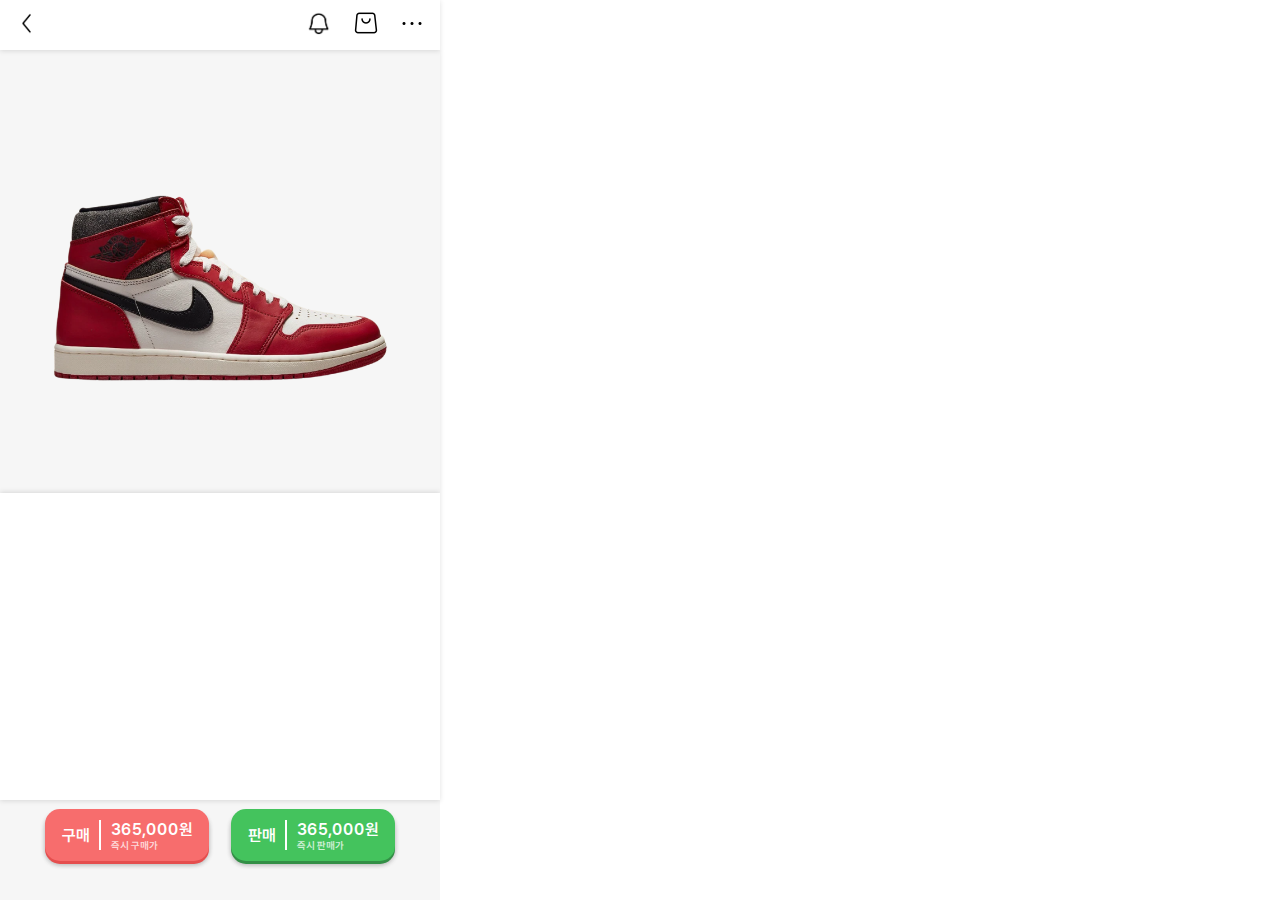
<file: 크림 리메이크 구현/jordanChicago.html>
<!DOCTYPE html>
<html lang="en">
<head>
    <meta charset="UTF-8">
    <meta name="viewport" content="width=device-width, initial-scale=1.0">
    <title>KREAM 리메이크</title>
    <link rel="stylesheet" href="./css/jordanChicago.css">
</head>
<body>
    <div class="container">
        <header>
            <div class="back-button"><a href="./index.html"><img src="./img/side face Arrow.png" alt="" style="width: 24px;"></a></div>
            <div class="header__btn-group">
                <ul>
                    <li><a href="#"><img src="./img/Bell.png" alt="" style="width: 27px;"></a></li>
                    <li><a href="#"><img src="./img/Bag.png" alt="" style="width: 26px;"></a></li>
                    <li><a href="#"><img src="./img/setting.png" alt="" style="width: 26px;"></a></li>
                </ul>
            </div>
        </header>
        
        <main>
            <div class="item-img"><img src="./img/jordan chicago.png" alt=""></div>
            <div class="item-info-frame">
                <div class="item-info"></div>
            </div>
        </main>

        <footer>
            <div class="button-group">
                <div class="buy-btn button">
                    <div class="text">구매</div>
                    <div class="bar"></div>
                    <div class="info">
                        <div class="price">365,000원</div>
                        <div class="sub-price">즉시 구매가</div>
                    </div>
                </div>
                <div class="sell-btn button">
                    <div class="text">판매</div>
                    <div class="bar"></div>
                    <div class="info">
                        <div class="price">365,000원</div>
                        <div class="sub-price">즉시 판매가</div>
                    </div>
                </div>
            </div>
        </footer>
    </div>
</body>
</html>
</file>
<file: 크림 리메이크 구현/css/jordanChicago.css>
@font-face {
	font-family: 'Pretendard';
	font-weight: 900;
	font-display: swap;
	src: local('Pretendard Black'), url(../static/woff2/Pretendard-Black.woff2) format('woff2'), url(./woff/Pretendard-Black.woff) format('woff');
}

@font-face {
	font-family: 'Pretendard';
	font-weight: 800;
	font-display: swap;
	src: local('Pretendard ExtraBold'), url(../static/woff2/Pretendard-ExtraBold.woff2) format('woff2'), url(./woff/Pretendard-ExtraBold.woff) format('woff');
}

@font-face {
	font-family: 'Pretendard';
	font-weight: 700;
	font-display: swap;
	src: local('Pretendard Bold'), url(../static/woff2/Pretendard-Bold.woff2) format('woff2'), url(./woff/Pretendard-Bold.woff) format('woff');
}

@font-face {
	font-family: 'Pretendard';
	font-weight: 600;
	font-display: swap;
	src: local('Pretendard SemiBold'), url(../static/woff2/Pretendard-SemiBold.woff2) format('woff2'), url(./woff/Pretendard-SemiBold.woff) format('woff');
}

@font-face {
	font-family: 'Pretendard';
	font-weight: 500;
	font-display: swap;
	src: local('Pretendard Medium'), url(../static/woff2/Pretendard-Medium.woff2) format('woff2'), url(./woff/Pretendard-Medium.woff) format('woff');
}

@font-face {
	font-family: 'Pretendard';
	font-weight: 400;
	font-display: swap;
	src: local('Pretendard Regular'), url(../static/woff2/Pretendard-Regular.woff2) format('woff2'), url(./woff/Pretendard-Regular.woff) format('woff');
}

@font-face {
	font-family: 'Pretendard';
	font-weight: 300;
	font-display: swap;
	src: local('Pretendard Light'), url(../static/woff2/Pretendard-Light.woff2) format('woff2'), url(./woff/Pretendard-Light.woff) format('woff');
}

@font-face {
	font-family: 'Pretendard';
	font-weight: 200;
	font-display: swap;
	src: local('Pretendard ExtraLight'), url(../static/woff2/Pretendard-ExtraLight.woff2) format('woff2'), url(./woff/Pretendard-ExtraLight.woff) format('woff');
}

@font-face {
	font-family: 'Pretendard';
	font-weight: 100;
	font-display: swap;
	src: local('Pretendard Thin'), url(../static/woff2/Pretendard-Thin.woff2) format('woff2'), url(./woff/Pretendard-Thin.woff) format('woff');
}

* {
    margin: 0;
    padding: 0;
    list-style: none;
    text-decoration: none;
    box-sizing: border-box;
    color: inherit;
    font-family: 'Pretendard';
    -webkit-tap-highlight-color: transparent;
}

body {
    -ms-overflow-style: none;
}
    
::-webkit-scrollbar {
    display: none;
}

.container {
    max-width: 440px;
    height: 100vh;
}

/* header! */

header {
    position: fixed;
    top: 0;

    display: flex;
    justify-content: space-between;
    align-items: center;

    max-width: 440px;
    width: 100%;
    height: 50px;

    z-index: 1000;
    padding: 10px 15px;
    background-color: #fff;
    box-shadow: 0 1px 5px #00000020;
}

.header__btn-group ul {
    display: flex;
    justify-content: space-between;
    align-items: center;
    
    width: 120px;
}

/* main! */

main {
    position: absolute;
    top: 50px;

    max-width: 440px;
    height: calc(100vh - 150px);

    overflow: scroll;
    box-shadow: 0 1px 5px #00000020;
}

.item-img {
    width: 100%;
    
    aspect-ratio: 1 / 1;
    
    background: #F6F6F6;

    z-index: 100;
}

.item-img img {
    width: 100%;

    animation-name: item;
    animation-duration: 1.25s;
    animation-timing-function: cubic-bezier(0.215, 0.610, 0.355, 1);
}

.item-info-frame {
    width: 100%;
    height: 500px;
    
    z-index: 100;
    
    background-color: #fff;
    box-shadow: 0 -1px 5px #00000020;
}

/* footer! */

footer {
    position: fixed;
    bottom: 0;

    display: flex;
    justify-content: center;
    
    max-width: 440px;
    width: 100%;
    height: 100px;
    
    background-color: #F6F6F6;

    z-index: -100;
}

/* button */

.button-group {
    display: flex;
    justify-content: center;
    align-items: center;

    gap: 5%;

    width: 100%;
    height: 70px;
}

.button {
    display: flex;
    justify-content: space-between;
    align-items: center;

    width: 164px;
    height: 52px;

    padding: 7px 16.5px;
    border-radius: 15px;
    color: #fff;
    font-weight: 600;
    
    cursor: pointer;
}

.buy-btn {
    background-color: #F76D6D;
    box-shadow: 0px 3px 0px 0px #E54E4E, 0px 4px 5px 0px rgba(0, 0, 0, 0.10), 0px 4px 5px 0px rgba(0, 0, 0, 0.20);
}

.sell-btn {
    background-color: #44C35D;
    box-shadow: 0px 3px 0px 0px #338F46, 0px 4px 5px 0px rgba(0, 0, 0, 0.10), 0px 4px 5px 0px rgba(0, 0, 0, 0.20);
}

.sub-price {
    font-size: 10px;
    color: #ffffffc5;
}

.bar {
    width: 1.5px; 
    height: 30px;

    background-color: #fff;
}

/* animation */

@keyframes item {
    from {
        transform: rotate(45deg);
        translate: 0 45%;
        opacity: 0;
    }
    
    20% {
        opacity: 0;
    }
    
    80% {
        transform: rotate(0deg);
        translate: 0 0;
    }
    
    100% {
        opacity: 1;
    }
}
</file>
